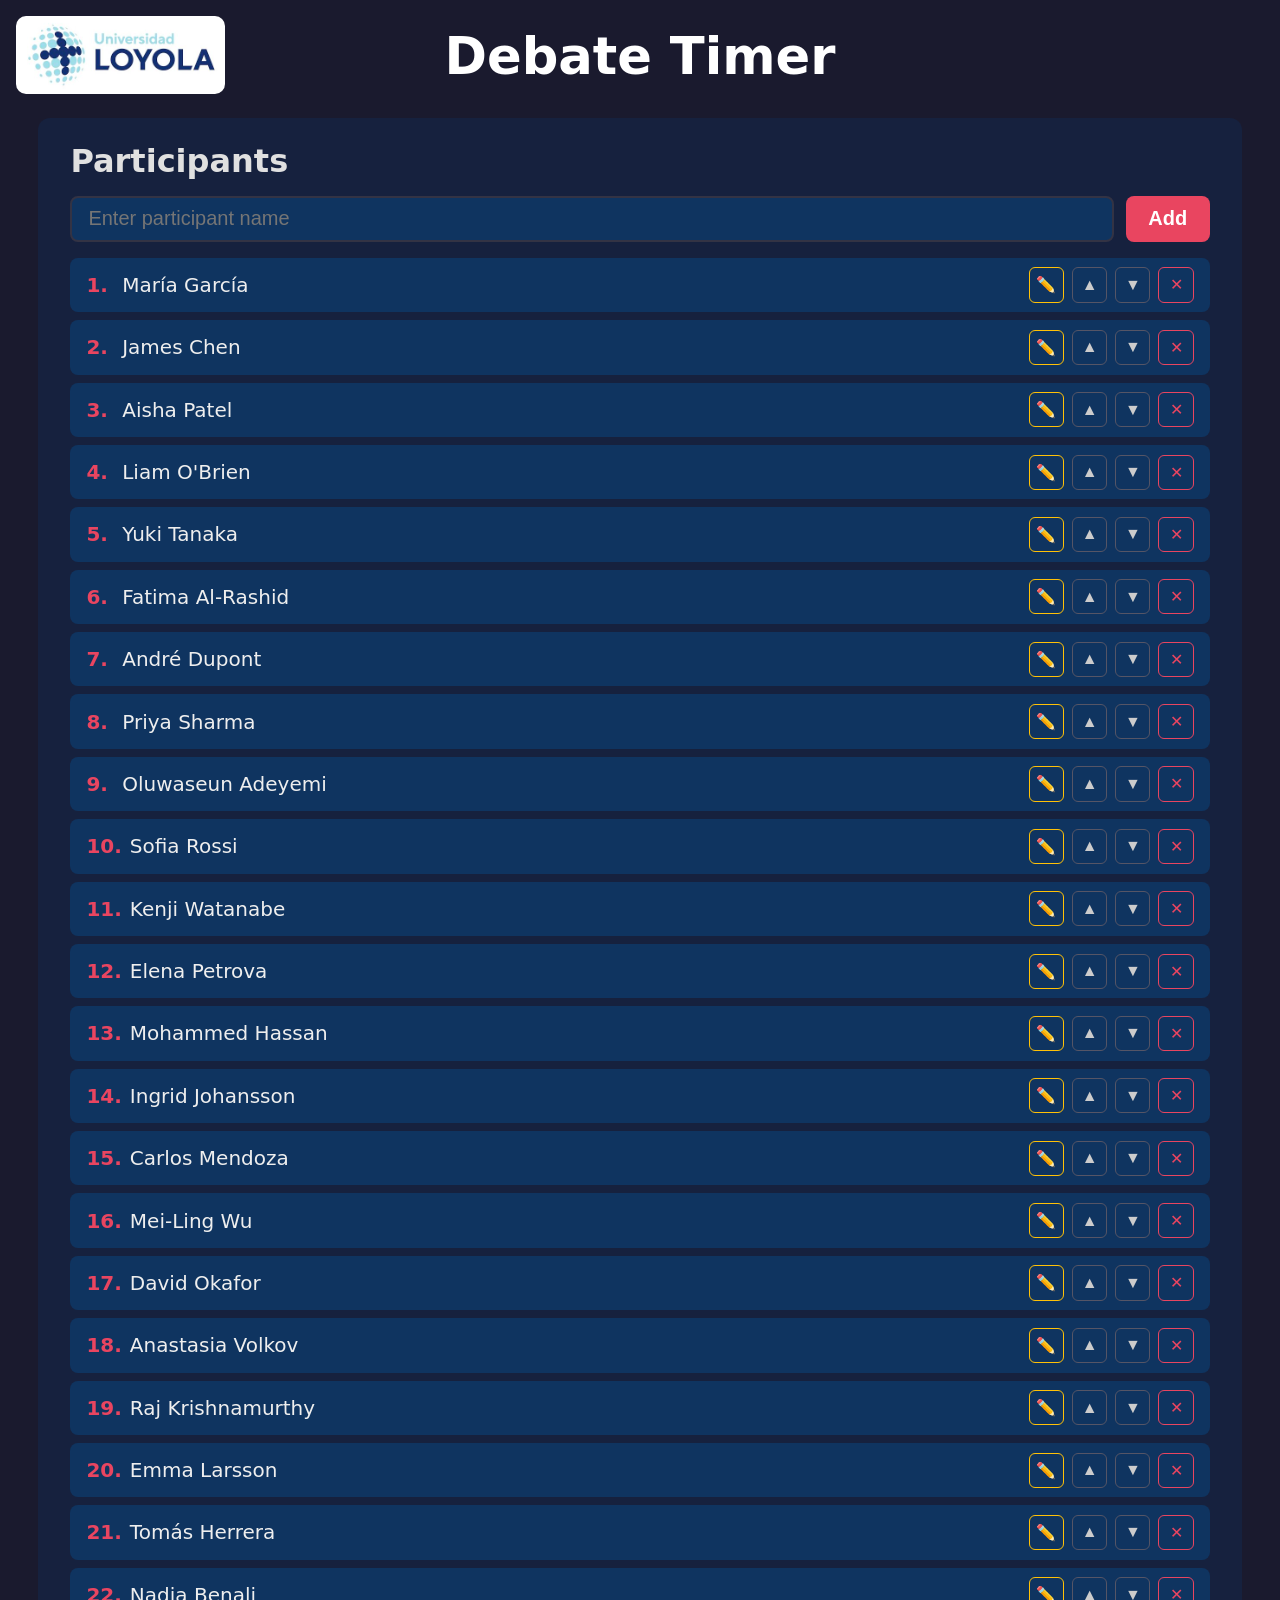
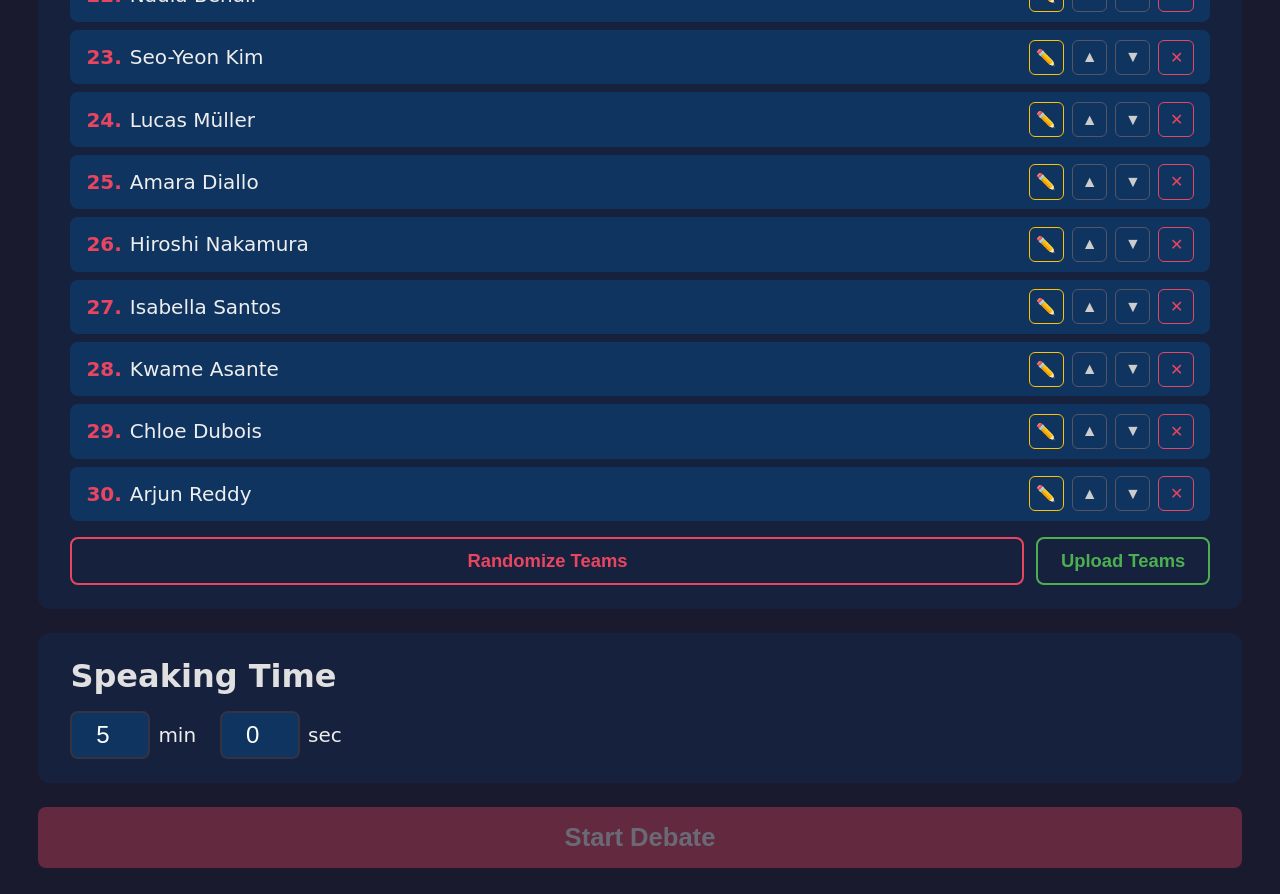
<file: index.html>
<!DOCTYPE html>
<html lang="en">
<head>
  <meta charset="UTF-8">
  <meta name="viewport" content="width=device-width, initial-scale=1.0">
  <title>Debate Timer</title>
  <link rel="stylesheet" href="style.css">
</head>
<body>

  <!-- Logo -->
  <img id="logo" src="loyola_logo.png" alt="Loyola Logo">

  <!-- Setup Screen -->
  <div id="setup-screen" class="screen">
    <h1>Debate Timer</h1>

    <!-- Participant Entry -->
    <section class="setup-section">
      <h2>Participants</h2>
      <div class="input-row">
        <input
          type="text"
          id="participant-input"
          placeholder="Enter participant name"
          autocomplete="off"
          aria-label="Participant name"
        >
        <button id="add-btn" type="button">Add</button>
      </div>
      <ol id="participant-list" aria-label="Participant list"></ol>
      <div class="team-actions-row">
        <button id="randomize-btn" type="button" disabled>Randomize Teams</button>
        <button id="download-teams-btn" type="button" class="hidden">Download Teams</button>
        <button id="upload-teams-btn" type="button">Upload Teams</button>
        <input type="file" id="upload-teams-input" accept=".txt" class="hidden">
      </div>
      <div id="team-preview" class="team-preview hidden" aria-label="Team assignments"></div>
    </section>

    <!-- Speaking Time -->
    <section class="setup-section">
      <h2>Speaking Time</h2>
      <div class="time-row">
        <label>
          <input type="number" id="time-minutes" min="0" max="99" value="5" aria-label="Minutes">
          <span>min</span>
        </label>
        <label>
          <input type="number" id="time-seconds" min="0" max="59" value="0" aria-label="Seconds">
          <span>sec</span>
        </label>
      </div>
    </section>

    <!-- Start Button -->
    <button id="start-btn" type="button" disabled>Start Debate</button>
  </div>

  <!-- Countdown Screen -->
  <div id="countdown-screen" class="screen hidden">
    <div class="countdown-container">
      <div class="speaker-label">Speaker</div>
      <div id="speaker-team" class="speaker-team"></div>
      <div id="speaker-name" class="speaker-name"></div>
      <div id="timer-display" class="timer-display">00:00</div>
      <div class="speaker-progress">
        <span id="speaker-progress-text"></span>
      </div>
      <div id="next-up-text" class="next-up-text"></div>
      <div class="countdown-actions">
        <button id="pause-btn" type="button" class="pause-btn">Pause</button>
        <button id="skip-btn" type="button" class="skip-btn">Skip</button>
        <button id="next-btn" type="button" class="countdown-btn hidden">Next Speaker</button>
      </div>
      <div class="countdown-restart-wrapper">
        <button id="countdown-restart-btn" type="button" class="countdown-restart-btn">↩ Restart</button>
      </div>
    </div>
  </div>

  <!-- End Screen -->
  <div id="end-screen" class="screen hidden">
    <div class="end-container">
      <h1 class="end-title">Debate Over</h1>
      <p class="end-subtitle">All participants have spoken.</p>
      <button id="restart-btn" type="button" class="countdown-btn">Restart</button>
    </div>
  </div>

  <script src="app.js"></script>
</body>
</html>
</file>
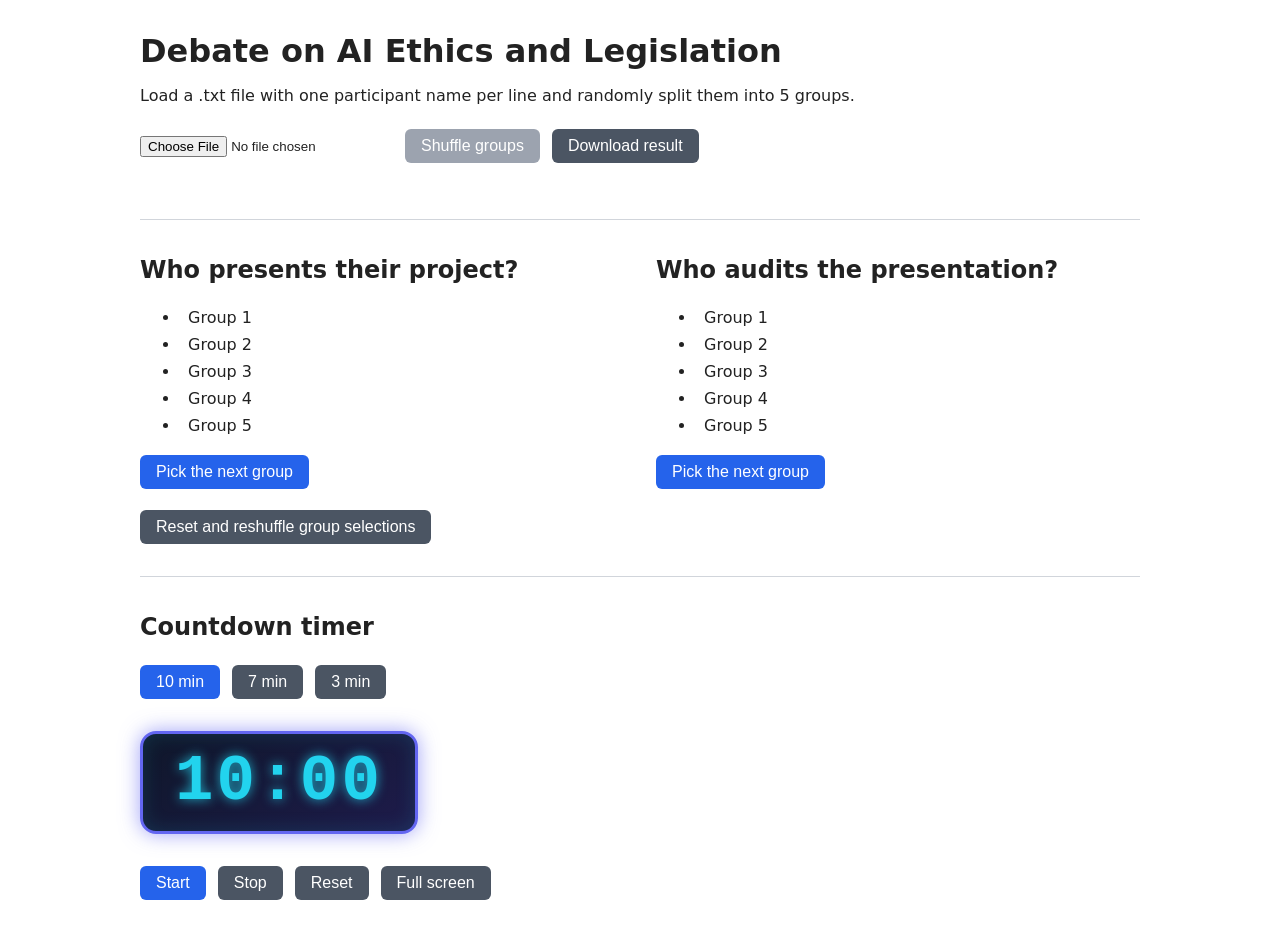
<file: audit/index.html>
<!DOCTYPE html>
<html lang="en">
<head>
<meta charset="UTF-8">
<meta name="viewport" content="width=device-width, initial-scale=1">
<title>Debate Groups – AI Ethics and Legislation</title>
<style>
  body { font-family: system-ui, sans-serif; max-width: 1000px; margin: 2rem auto; padding: 0 1rem; color: #222; }
  h1 { margin-bottom: .25rem; }
  .controls { display: flex; gap: .75rem; flex-wrap: wrap; align-items: center; margin: 1.5rem 0; }
  button { padding: .5rem 1rem; border: 0; border-radius: 6px; background: #2563eb; color: #fff; font-size: 1rem; cursor: pointer; }
  button:disabled { background: #9ca3af; cursor: not-allowed; }
  button.secondary { background: #4b5563; }
  #groups { display: grid; grid-template-columns: repeat(auto-fit, minmax(280px, 1fr)); gap: 1rem; }
  .group { border: 1px solid #d1d5db; border-radius: 8px; padding: 1rem; }
  .group h2 { margin: 0 0 .5rem; font-size: 1.1rem; color: #2563eb; }
  .group ol { margin: 0; padding-left: 1.4rem; }
  #pickers { display: grid; grid-template-columns: 1fr 1fr; gap: 2rem; margin-top: 2rem; border-top: 1px solid #d1d5db; }
  @media (max-width: 700px) { #pickers { grid-template-columns: 1fr; } }
  .picker { padding-top: 1rem; }
  #timer-section { margin-top: 2rem; border-top: 1px solid #d1d5db; padding-top: 1rem; }
  .group-list li { padding: .25rem .5rem; border-radius: 4px; }
  .group-list li.used { background: #fde68a; }
  .group-list li.current { background: #f59e0b; font-weight: bold; }
  #timer { font-family: ui-monospace, "SF Mono", Menlo, Consolas, "Courier New", monospace; font-size: 4rem; font-weight: bold; letter-spacing: .05em; display: inline-block; padding: .2em .5em; margin: .5rem 0; border-radius: 16px; color: #22d3ee; background: linear-gradient(145deg, #0f172a, #1e1b4b); border: 3px solid #6366f1; box-shadow: 0 0 20px rgba(99,102,241,.6), inset 0 0 20px rgba(34,211,238,.15); text-shadow: 0 0 12px rgba(34,211,238,.8); transition: color .3s, border-color .3s, box-shadow .3s; }
  #timer-section.running #timer { color: #4ade80; border-color: #22c55e; text-shadow: 0 0 12px rgba(74,222,128,.8); box-shadow: 0 0 24px rgba(34,197,94,.6), inset 0 0 20px rgba(74,222,128,.15); }
  @keyframes blink { 50% { opacity: .45; } }
  #timer-section:fullscreen { background: radial-gradient(circle at center, #1e293b, #020617); color: #e2e8f0; display: flex; flex-direction: column; align-items: center; justify-content: center; margin: 0; padding: 2rem; border: 0; width: 100%; height: 100%; box-sizing: border-box; }
  #timer-section:fullscreen #timer { font-size: 28vw; line-height: 1; }
  #timer-section:fullscreen button { font-size: 2rem; padding: 1rem 2rem; }
  #timer-section:fullscreen h2 { display: none; }
  #timer.done { color: #f87171; border-color: #ef4444; text-shadow: 0 0 14px rgba(248,113,113,.9); box-shadow: 0 0 28px rgba(239,68,68,.7); animation: blink 1s step-end infinite; }
  #timer-section #timer.warning { color: #fff; background: #dc2626; border-color: #fca5a5; text-shadow: 0 0 10px rgba(255,255,255,.6); box-shadow: 0 0 28px rgba(220,38,38,.8); }
  #timer-section.running #t-start { background: #4b5563; }
  #timer-section.running #t-stop { background: #2563eb; }
  button.preset.active { background: #2563eb; }
  .picked-text { font-size: 1.3rem; font-weight: bold; }
  #status { color: #555; }
  #error { color: #b91c1c; }
</style>
</head>
<body>
<h1>Debate on AI Ethics and Legislation</h1>
<p>Load a .txt file with one participant name per line and randomly split them into 5 groups.</p>

<div class="controls">
  <input type="file" id="file" accept=".txt,text/plain">
  <button id="shuffle" disabled>Shuffle groups</button>
  <button id="download" class="secondary" disabled>Download result</button>
</div>
<p id="status"></p>
<p id="error"></p>
<div id="groups"></div>

<div id="pickers">
<section class="picker">
  <h2>Who presents their project?</h2>
  <ul class="group-list"></ul>
  <button class="pick">Pick the next group</button>
  <p class="picked-text" aria-live="polite"></p>
</section>

<section class="picker">
  <h2>Who audits the presentation?</h2>
  <ul class="group-list"></ul>
  <button class="pick">Pick the next group</button>
  <p class="picked-text" aria-live="polite"></p>
</section>
</div>
<button id="reset-picks" class="secondary">Reset and reshuffle group selections</button>

<section id="timer-section">
  <h2>Countdown timer</h2>
  <div class="controls">
    <button class="preset secondary" data-min="10">10 min</button>
    <button class="preset secondary" data-min="7">7 min</button>
    <button class="preset secondary" data-min="3">3 min</button>
  </div>
  <div id="timer" aria-live="off">10:00</div>
  <div class="controls">
    <button id="t-start">Start</button>
    <button id="t-stop" class="secondary">Stop</button>
    <button id="t-reset" class="secondary">Reset</button>
    <button id="t-full" class="secondary">Full screen</button>
  </div>
</section>

<script>
const GROUP_COUNT = 5;
let names = [];
let groups = [];

const fileInput = document.getElementById('file');
const shuffleBtn = document.getElementById('shuffle');
const downloadBtn = document.getElementById('download');
const statusEl = document.getElementById('status');
const errorEl = document.getElementById('error');
const groupsEl = document.getElementById('groups');

function shuffle(arr) {
  const a = [...arr];
  for (let i = a.length - 1; i > 0; i--) {
    const buf = new Uint32Array(1);
    crypto.getRandomValues(buf);
    const j = buf[0] % (i + 1);
    [a[i], a[j]] = [a[j], a[i]];
  }
  return a;
}

function assign() {
  groups = Array.from({ length: GROUP_COUNT }, () => []);
  shuffle(names).forEach((n, i) => groups[i % GROUP_COUNT].push(n));
  resetPickerAssignments();
  render();
}

function render() {
  groupsEl.textContent = '';
  groups.forEach((members, i) => {
    const box = document.createElement('div');
    box.className = 'group';
    const h = document.createElement('h2');
    h.textContent = `Group ${i + 1} (${members.length})`;
    const ol = document.createElement('ol');
    members.forEach(m => {
      const li = document.createElement('li');
      li.textContent = m;
      ol.appendChild(li);
    });
    box.append(h, ol);
    groupsEl.appendChild(box);
  });
  downloadBtn.disabled = false;
}

fileInput.addEventListener('change', async () => {
  errorEl.textContent = '';
  const file = fileInput.files[0];
  if (!file) return;
  const text = await file.text();
  names = [...new Set(text.split(/\r?\n/).map(l => l.trim()).filter(Boolean))];
  if (names.length < GROUP_COUNT) {
    errorEl.textContent = `Need at least ${GROUP_COUNT} names (found ${names.length}).`;
    shuffleBtn.disabled = downloadBtn.disabled = true;
    groupsEl.textContent = '';
    return;
  }
  statusEl.textContent = `${names.length} participants loaded.`;
  shuffleBtn.disabled = false;
  assign();
});

shuffleBtn.addEventListener('click', assign);

const pickerOrders = [[], []];
const pickedCounts = [0, 0];
const pickerRoots = [...document.querySelectorAll('.picker')];

function setupPicker(root, pickerIndex) {
  const listEl = root.querySelector('.group-list');
  const pickedEl = root.querySelector('.picked-text');
  const pickBtn = root.querySelector('.pick');
  for (let i = 1; i <= GROUP_COUNT; i++) {
    const li = document.createElement('li');
    li.textContent = `Group ${i}`;
    li.dataset.group = String(i);
    listEl.appendChild(li);
  }

  pickBtn.addEventListener('click', () => {
    const group = pickerOrders[pickerIndex][pickedCounts[pickerIndex]];
    if (group === undefined) return;
    const li = listEl.querySelector(`[data-group="${group}"]`);
    listEl.querySelectorAll('.current').forEach(el => el.classList.remove('current'));
    li.classList.add('used', 'current');
    pickedCounts[pickerIndex]++;
    pickedEl.textContent = `Selected: ${li.textContent}`;
    if (pickedCounts[pickerIndex] === GROUP_COUNT) {
      pickBtn.disabled = true;
      pickedEl.textContent += ' (all groups have been chosen)';
    }
  });
}

pickerRoots.forEach(setupPicker);

function resetPickerAssignments() {
  const presentationOrder = shuffle(Array.from({ length: GROUP_COUNT }, (_, i) => i + 1));
  let auditOrder;
  do {
    auditOrder = shuffle(presentationOrder);
  } while (auditOrder.some((group, i) => group === presentationOrder[i]));

  pickerOrders[0] = presentationOrder;
  pickerOrders[1] = auditOrder;
  pickedCounts.fill(0);
  pickerRoots.forEach(root => {
    root.querySelectorAll('.group-list li').forEach(li => li.classList.remove('used', 'current'));
    root.querySelector('.picked-text').textContent = '';
    root.querySelector('.pick').disabled = false;
  });
}

document.getElementById('reset-picks').addEventListener('click', resetPickerAssignments);
resetPickerAssignments();

(function setupTimer() {
  const display = document.getElementById('timer');
  const section = document.getElementById('timer-section');
  const startBtn = document.getElementById('t-start');
  const presets = document.querySelectorAll('.preset');
  let totalSec = 600;
  let remaining = totalSec;
  let endTime = 0;
  let handle = null;

  function show() {
    const m = String(Math.floor(remaining / 60)).padStart(2, '0');
    const s = String(remaining % 60).padStart(2, '0');
    display.textContent = `${m}:${s}`;
    display.classList.toggle('done', remaining === 0);
    display.classList.toggle('warning', remaining <= 60);
  }

  function stop() {
    clearInterval(handle);
    handle = null;
    section.classList.remove('running');
  }

  function tick() {
    remaining = Math.max(0, Math.ceil((endTime - Date.now()) / 1000));
    show();
    if (remaining === 0) stop();
  }

  function start() {
    if (handle || remaining === 0) return;
    endTime = Date.now() + remaining * 1000;
    handle = setInterval(tick, 250);
    section.classList.add('running');
  }

  function reset() {
    stop();
    remaining = totalSec;
    show();
  }

  function setPreset(btn) {
    totalSec = Number(btn.dataset.min) * 60;
    presets.forEach(b => b.classList.toggle('active', b === btn));
    reset();
  }

  presets.forEach(b => b.addEventListener('click', () => setPreset(b)));
  presets[0].classList.add('active');
  startBtn.addEventListener('click', start);
  document.getElementById('t-stop').addEventListener('click', stop);
  document.getElementById('t-reset').addEventListener('click', reset);
  const fullBtn = document.getElementById('t-full');
  fullBtn.addEventListener('click', () => {
    if (document.fullscreenElement) document.exitFullscreen();
    else section.requestFullscreen();
  });
  document.addEventListener('fullscreenchange', () => {
    fullBtn.textContent = document.fullscreenElement === section ? 'Exit full screen' : 'Full screen';
  });
  show();
})();

downloadBtn.addEventListener('click', () => {
  const out = groups.map((g, i) => `Group ${i + 1}\n${g.map(n => '  ' + n).join('\n')}`).join('\n\n');
  const url = URL.createObjectURL(new Blob([out], { type: 'text/plain;charset=utf-8' }));
  const a = document.createElement('a');
  a.href = url;
  a.download = 'debate-groups.txt';
  a.click();
  URL.revokeObjectURL(url);
});
</script>
</body>
</html>
</file>
<file: style.css>
/* === Reset & Base === */
*, *::before, *::after { box-sizing: border-box; margin: 0; padding: 0; }

body {
  font-family: system-ui, -apple-system, "Segoe UI", Roboto, Helvetica, Arial, sans-serif;
  background: #1a1a2e;
  color: #eee;
  min-height: 100vh;
  display: flex;
  justify-content: center;
  align-items: flex-start;
  padding: 2% 3%;
  position: relative;
}

/* === Logo === */
#logo {
  position: fixed;
  top: 1rem;
  left: 1rem;
  border-radius: 10px;
  object-fit: cover;
  z-index: 1000;
}

/* === Screens === */
.screen { width: 100%; }
.hidden { display: none !important; }

/* === Setup Screen === */
#setup-screen h1 {
  font-size: clamp(2rem, 4vw, 4rem);
  text-align: center;
  margin-bottom: 2rem;
  color: #fff;
}

.setup-section {
  background: #16213e;
  border-radius: 12px;
  padding: 1.5rem 2rem;
  margin-bottom: 1.5rem;
}

.setup-section h2 {
  font-size: clamp(1.4rem, 2.5vw, 2.2rem);
  margin-bottom: 1rem;
  color: #e0e0e0;
}

/* --- Participant input row --- */
.input-row {
  display: flex;
  gap: 0.75rem;
  margin-bottom: 1rem;
}

.input-row input {
  flex: 1;
  font-size: 1.25rem;
  padding: 0.6rem 1rem;
  border: 2px solid #334;
  border-radius: 8px;
  background: #0f3460;
  color: #fff;
  outline: none;
}
.input-row input:focus { border-color: #e94560; }

.input-row button,
#start-btn {
  font-size: 1.25rem;
  padding: 0.6rem 1.4rem;
  border: none;
  border-radius: 8px;
  cursor: pointer;
  font-weight: 600;
}

.input-row button {
  background: #e94560;
  color: #fff;
}
.input-row button:hover { background: #c73650; }

/* --- Participant list --- */
#participant-list {
  list-style: none;
  counter-reset: participant;
}

#participant-list li {
  counter-increment: participant;
  display: flex;
  align-items: center;
  gap: 0.5rem;
  background: #0f3460;
  border-radius: 8px;
  padding: 0.6rem 1rem;
  margin-bottom: 0.5rem;
  font-size: 1.25rem;
}

#participant-list li::before {
  content: counter(participant) ".";
  font-weight: 700;
  min-width: 2ch;
  color: #e94560;
}

#participant-list li .name { flex: 1; }

#participant-list li button {
  background: transparent;
  border: 1px solid #556;
  color: #ccc;
  border-radius: 6px;
  width: 2.2rem;
  height: 2.2rem;
  font-size: 1rem;
  cursor: pointer;
  display: flex;
  align-items: center;
  justify-content: center;
}
#participant-list li button:hover { background: #334; }
#participant-list li button.edit-btn { color: #ffc107; border-color: #ffc107; }
#participant-list li button.edit-btn:hover { background: #ffc10722; }
#participant-list li button.save-btn { color: #4caf50; border-color: #4caf50; }
#participant-list li button.save-btn:hover { background: #4caf5022; }
#participant-list li button.remove-btn { color: #e94560; border-color: #e94560; }
#participant-list li button.remove-btn:hover { background: #e9456022; }

/* --- Inline edit input --- */
#participant-list li .edit-input {
  flex: 1;
  font-size: 1.15rem;
  padding: 0.3rem 0.6rem;
  border: 2px solid #ffc107;
  border-radius: 6px;
  background: #0f3460;
  color: #fff;
  outline: none;
}
#participant-list li .edit-input:focus { border-color: #ffc107; }

/* --- Team actions row --- */
.team-actions-row {
  display: flex;
  gap: 0.75rem;
  margin-top: 1rem;
  flex-wrap: wrap;
}

/* --- Randomize Teams button --- */
#randomize-btn {
  flex: 1;
  padding: 0.7rem 1.4rem;
  font-size: 1.15rem;
  font-weight: 600;
  border: 2px solid #e94560;
  border-radius: 8px;
  background: transparent;
  color: #e94560;
  cursor: pointer;
  transition: background 0.2s, opacity 0.2s;
}
#randomize-btn:hover:not(:disabled) { background: #e9456022; }
#randomize-btn:disabled { opacity: 0.35; cursor: not-allowed; }

/* --- Download / Upload Teams buttons --- */
#download-teams-btn,
#upload-teams-btn {
  padding: 0.7rem 1.4rem;
  font-size: 1.15rem;
  font-weight: 600;
  border: 2px solid #4caf50;
  border-radius: 8px;
  background: transparent;
  color: #4caf50;
  cursor: pointer;
  transition: background 0.2s, opacity 0.2s;
}
#download-teams-btn:hover,
#upload-teams-btn:hover { background: #4caf5022; }
#download-teams-btn.hidden { display: none !important; }

/* --- Team preview --- */
.team-preview {
  margin-top: 1rem;
  display: flex;
  gap: 1rem;
}
.team-preview.hidden { display: none !important; }

.team-column {
  flex: 1;
  background: #0f3460;
  border-radius: 8px;
  padding: 0.75rem 1rem;
}
.team-column h3 {
  font-size: 1.1rem;
  margin-bottom: 0.5rem;
  color: #e94560;
  text-transform: uppercase;
  letter-spacing: 0.1em;
}
.team-column ol {
  list-style: decimal inside;
  font-size: 1.05rem;
  color: #ddd;
}
.team-column ol li {
  padding: 0.2rem 0;
}

/* --- Speaker team label (countdown) --- */
.speaker-team {
  font-size: clamp(1.1rem, 2vw, 2.2rem);
  font-weight: 700;
  text-transform: uppercase;
  letter-spacing: 0.15em;
  color: #e94560;
  margin-bottom: 0.25rem;
}

/* --- Time inputs --- */
.time-row {
  display: flex;
  gap: 1.5rem;
  align-items: center;
}

.time-row label {
  display: flex;
  align-items: center;
  gap: 0.5rem;
  font-size: 1.25rem;
}

.time-row input {
  width: 5rem;
  font-size: 1.5rem;
  text-align: center;
  padding: 0.5rem;
  border: 2px solid #334;
  border-radius: 8px;
  background: #0f3460;
  color: #fff;
  outline: none;
}
.time-row input:focus { border-color: #e94560; }

/* --- Start button --- */
#start-btn {
  display: block;
  width: 100%;
  padding: 1rem;
  font-size: 1.6rem;
  background: #e94560;
  color: #fff;
  margin-top: 0.5rem;
  transition: opacity 0.2s;
}
#start-btn:hover:not(:disabled) { background: #c73650; }
#start-btn:disabled {
  opacity: 0.35;
  cursor: not-allowed;
}

/* === Countdown Screen === */
#countdown-screen {
  max-width: 100%;
  position: fixed;
  inset: 0;
  display: flex;
  align-items: center;
  justify-content: center;
  background: #1a1a2e;
  transition: background-color 1s ease;
  z-index: 10;
}
#countdown-screen.hidden { display: none !important; }

#countdown-screen.warning {
  background-color: #b71c1c;
}

.countdown-container {
  text-align: center;
  padding: 2rem;
  width: 100%;
}

.speaker-label {
  font-size: clamp(1.2rem, 2vw, 2.5rem);
  text-transform: uppercase;
  letter-spacing: 0.3em;
  color: #aaa;
  margin-bottom: 0.5rem;
}

.speaker-name {
  font-size: clamp(3rem, 8vw, 10rem);
  font-weight: 800;
  color: #fff;
  margin-bottom: 1rem;
  line-height: 1.1;
  word-break: break-word;
}

.timer-display {
  font-size: clamp(5rem, 15vw, 20rem);
  font-weight: 300;
  font-variant-numeric: tabular-nums;
  color: #fff;
  letter-spacing: 0.05em;
  line-height: 1;
  margin-bottom: 1rem;
}

.speaker-progress {
  font-size: clamp(1.1rem, 1.8vw, 2rem);
  color: #aaa;
  margin-bottom: 0.75rem;
}

.next-up-text {
  font-size: clamp(1.2rem, 2vw, 2.2rem);
  color: #999;
  margin-bottom: 2rem;
  font-style: italic;
}

.countdown-actions {
  display: flex;
  gap: 1.5rem;
  justify-content: center;
  align-items: center;
  flex-wrap: wrap;
}

.pause-btn {
  font-size: clamp(1.2rem, 1.8vw, 2rem);
  padding: 0.8rem 2.5rem;
  border: 2px solid #fff;
  border-radius: 12px;
  cursor: pointer;
  font-weight: 600;
  background: transparent;
  color: #fff;
  transition: background 0.2s, border-color 0.2s;
}
.pause-btn:hover { background: rgba(255,255,255,0.1); }

.skip-btn {
  font-size: clamp(1.2rem, 1.8vw, 2rem);
  padding: 0.8rem 2.5rem;
  border: 2px solid #ffc107;
  border-radius: 12px;
  cursor: pointer;
  font-weight: 600;
  background: transparent;
  color: #ffc107;
  transition: background 0.2s, border-color 0.2s;
}
.skip-btn:hover { background: rgba(255,193,7,0.1); }

.countdown-btn {
  font-size: clamp(1.4rem, 2.2vw, 2.5rem);
  padding: 1rem 3rem;
  border: none;
  border-radius: 12px;
  cursor: pointer;
  font-weight: 700;
  background: #e94560;
  color: #fff;
  transition: background 0.2s;
}
.countdown-btn:hover { background: #c73650; }

/* --- Countdown Restart button (back to setup) --- */
.countdown-restart-wrapper {
  margin-top: 3rem;
  text-align: center;
}

.countdown-restart-btn {
  font-size: 0.95rem;
  padding: 0.5rem 1.4rem;
  border: 1px solid #666;
  border-radius: 8px;
  cursor: pointer;
  font-weight: 500;
  background: transparent;
  color: #888;
  transition: background 0.2s, color 0.2s, border-color 0.2s;
}
.countdown-restart-btn:hover {
  background: rgba(255,255,255,0.08);
  color: #bbb;
  border-color: #999;
}

/* === End Screen === */
#end-screen {
  max-width: 100%;
  position: fixed;
  inset: 0;
  display: flex;
  align-items: center;
  justify-content: center;
  background: #1a1a2e;
  z-index: 10;
}
#end-screen.hidden { display: none !important; }

.end-container {
  text-align: center;
  padding: 2rem;
}

.end-title {
  font-size: clamp(3rem, 8vw, 10rem);
  font-weight: 800;
  color: #fff;
  margin-bottom: 1rem;
}

.end-subtitle {
  font-size: clamp(1.4rem, 3vw, 3rem);
  color: #aaa;
  margin-bottom: 3rem;
}

/* === Responsive === */
@media (max-width: 500px) {
  body { padding: 1rem; }
  .setup-section { padding: 1rem; }
  .time-row { flex-direction: column; gap: 0.75rem; }
}
</file>
